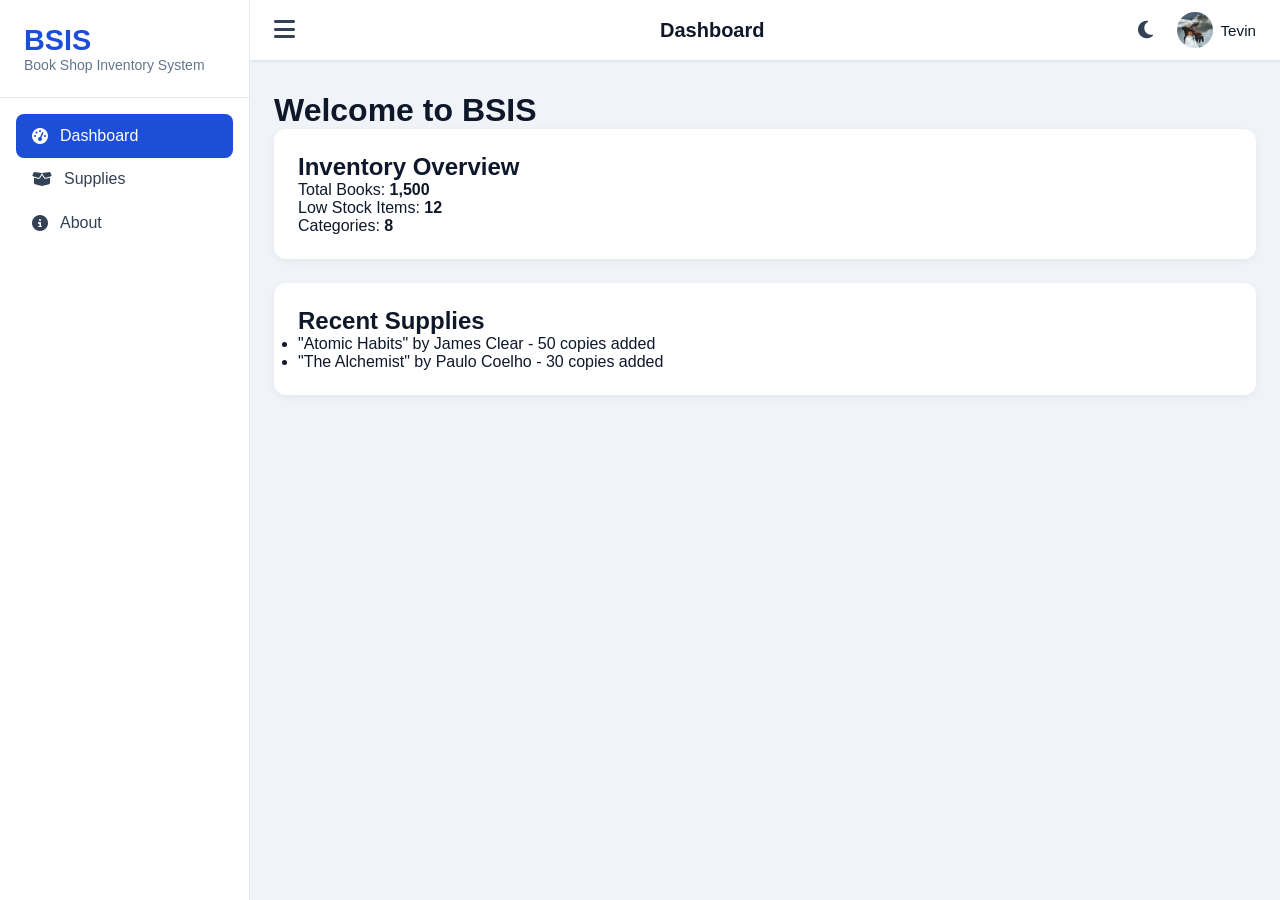
<file: index.html>
<!DOCTYPE html>
<html lang="en">
<head>
  <meta charset="UTF-8">
  <meta name="viewport" content="width=device-width, initial-scale=1.0">
  <title>BSIS - Dashboard</title>
  <link rel="stylesheet" href="style.css">
  <link rel="stylesheet" href="https://cdnjs.cloudflare.com/ajax/libs/font-awesome/6.5.0/css/all.min.css"/>
</head>
<body>

  <!-- Sidebar -->
  <aside class="sidebar" id="sidebar">
    <div class="sidebar-header">
      <h1 class="logo">BSIS</h1>
      <p class="subtitle">Book Shop Inventory System</p>
    </div>
    <nav class="sidebar-nav">
      <ul>
        <li><a href="index.html" class="active"><i class="fas fa-tachometer-alt"></i> Dashboard</a></li>
        <li><a href="supplies.html"><i class="fas fa-box-open"></i> Supplies</a></li>
        <li><a href="about.html"><i class="fas fa-info-circle"></i> About</a></li>
      </ul>
    </nav>
  </aside>

  <div class="main-wrapper">
    <!-- Topbar -->
    <header class="topbar">
      <div class="topbar-container">
        <button class="menu-toggle" id="menu-btn">
          <i class="fas fa-bars"></i>
        </button>
        <h2 class="page-title">Dashboard</h2>
        <div class="topbar-right">
          <button class="theme-toggle" id="theme-toggle">
            <i class="fas fa-moon"></i>
          </button>
          <div class="user-profile">
            <img src="images/tevin.jpg" alt="Tevin" class="avatar">
            <span>Tevin</span>
          </div>
        </div>
      </div>
    </header>

    <!-- Content -->
    <main class="content">
      <h1>Welcome to BSIS</h1>
      <div class="card">
        <h2>Inventory Overview</h2>
        <p>Total Books: <strong>1,500</strong></p>
        <p>Low Stock Items: <strong>12</strong></p>
        <p>Categories: <strong>8</strong></p>
      </div>
      <div class="card">
        <h2>Recent Supplies</h2>
        <ul>
          <li>"Atomic Habits" by James Clear - 50 copies added</li>
          <li>"The Alchemist" by Paulo Coelho - 30 copies added</li>
        </ul>
      </div>
    </main>
  </div>

  <script>
    // Mobile sidebar toggle
    document.getElementById('menu-btn').addEventListener('click', () => {
      document.getElementById('sidebar').classList.toggle('active');
    });

    // Dark mode toggle
    const themeToggle = document.getElementById('theme-toggle');
    const html = document.documentElement;
    themeToggle.addEventListener('click', () => {
      html.classList.toggle('dark');
      localStorage.setItem('theme', html.classList.contains('dark') ? 'dark' : 'light');
    });

    if (localStorage.getItem('theme') === 'dark' || window.matchMedia('(prefers-color-scheme: dark)').matches) {
      html.classList.add('dark');
    }

    // Auto-active sidebar
    document.addEventListener('DOMContentLoaded', () => {
      const current = window.location.pathname.split('/').pop() || 'index.html';
      document.querySelectorAll('.sidebar-nav a').forEach(link => {
        if (link.getAttribute('href') === current) {
          link.classList.add('active');
        }
      });
    });
  </script>
</body>
</html>
</file>
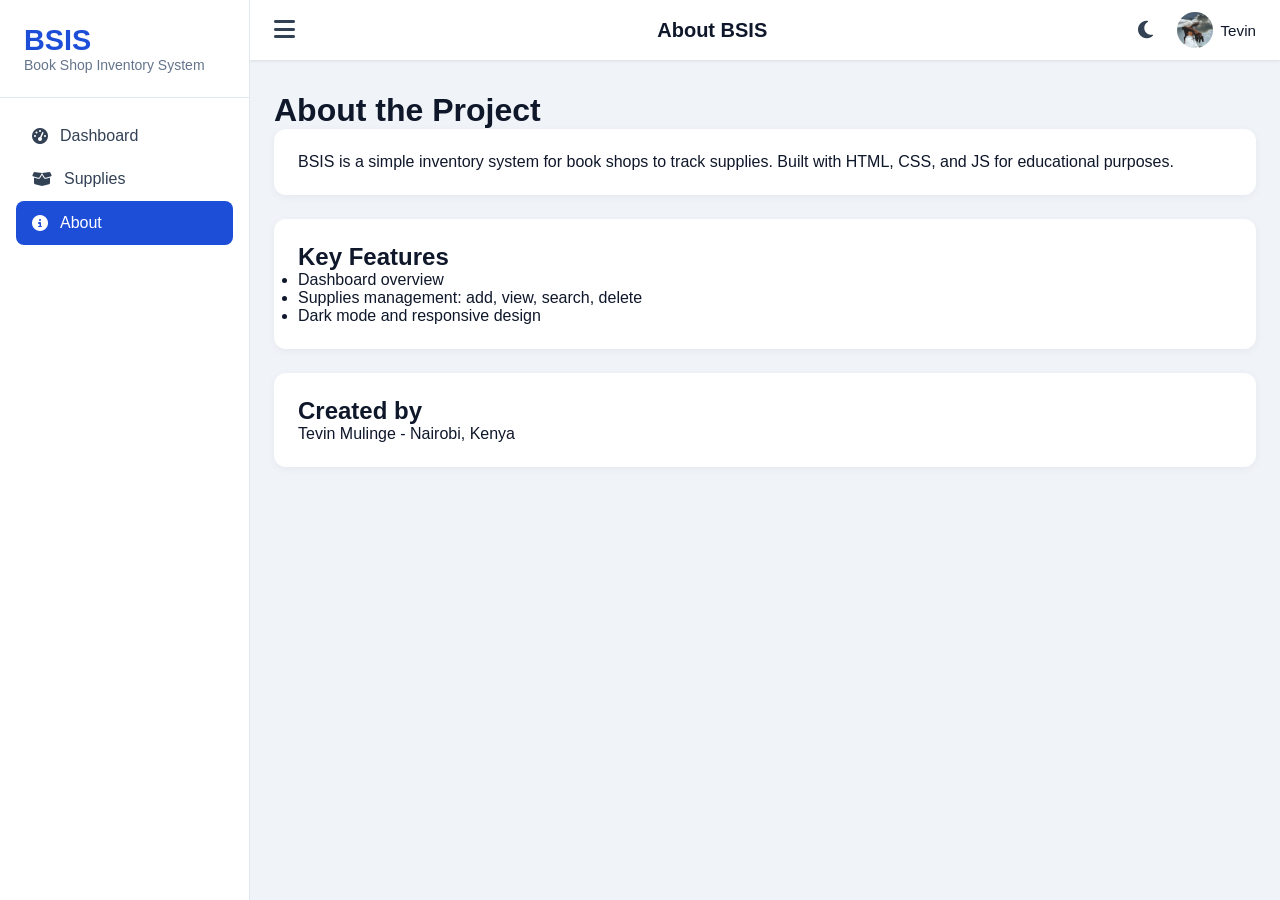
<file: about.html>
<!DOCTYPE html>
<html lang="en">
<head>
  <meta charset="UTF-8">
  <meta name="viewport" content="width=device-width, initial-scale=1.0">
  <title>BSIS - About</title>
  <link rel="stylesheet" href="style.css">
  <link rel="stylesheet" href="https://cdnjs.cloudflare.com/ajax/libs/font-awesome/6.5.0/css/all.min.css"/>
</head>
<body>

  <!-- Sidebar -->
  <aside class="sidebar" id="sidebar">
    <div class="sidebar-header">
      <h1 class="logo">BSIS</h1>
      <p class="subtitle">Book Shop Inventory System</p>
    </div>
    <nav class="sidebar-nav">
      <ul>
        <li><a href="index.html"><i class="fas fa-tachometer-alt"></i> Dashboard</a></li>
        <li><a href="supplies.html"><i class="fas fa-box-open"></i> Supplies</a></li>
        <li><a href="about.html" class="active"><i class="fas fa-info-circle"></i> About</a></li>
      </ul>
    </nav>
  </aside>

  <div class="main-wrapper">
    <!-- Topbar -->
    <header class="topbar">
      <div class="topbar-container">
        <button class="menu-toggle" id="menu-btn">
          <i class="fas fa-bars"></i>
        </button>
        <h2 class="page-title">About BSIS</h2>
        <div class="topbar-right">
          <button class="theme-toggle" id="theme-toggle">
            <i class="fas fa-moon"></i>
          </button>
          <div class="user-profile">
            <img src="images/tevin.jpg" alt="Tevin" class="avatar">
            <span>Tevin</span>
          </div>
        </div>
      </div>
    </header>

    <!-- Content -->
    <main class="content">
      <h1>About the Project</h1>
      <div class="card">
        <p>BSIS is a simple inventory system for book shops to track supplies. Built with HTML, CSS, and JS for educational purposes.</p>
      </div>
      <div class="card">
        <h2>Key Features</h2>
        <ul>
          <li>Dashboard overview</li>
          <li>Supplies management: add, view, search, delete</li>
          <li>Dark mode and responsive design</li>
        </ul>
      </div>
      <div class="card">
        <h2>Created by</h2>
        <p>Tevin Mulinge - Nairobi, Kenya</p>
      </div>
    </main>
  </div>

  <script>
    // Same JS as index.html for sidebar, dark mode, active link
    document.getElementById('menu-btn').addEventListener('click', () => {
      document.getElementById('sidebar').classList.toggle('active');
    });

    const themeToggle = document.getElementById('theme-toggle');
    const html = document.documentElement;
    themeToggle.addEventListener('click', () => {
      html.classList.toggle('dark');
      localStorage.setItem('theme', html.classList.contains('dark') ? 'dark' : 'light');
    });

    if (localStorage.getItem('theme') === 'dark' || window.matchMedia('(prefers-color-scheme: dark)').matches) {
      html.classList.add('dark');
    }

    document.addEventListener('DOMContentLoaded', () => {
      const current = window.location.pathname.split('/').pop() || 'index.html';
      document.querySelectorAll('.sidebar-nav a').forEach(link => {
        if (link.getAttribute('href') === current) {
          link.classList.add('active');
        }
      });
    });
  </script>
</body>
</html>
</file>
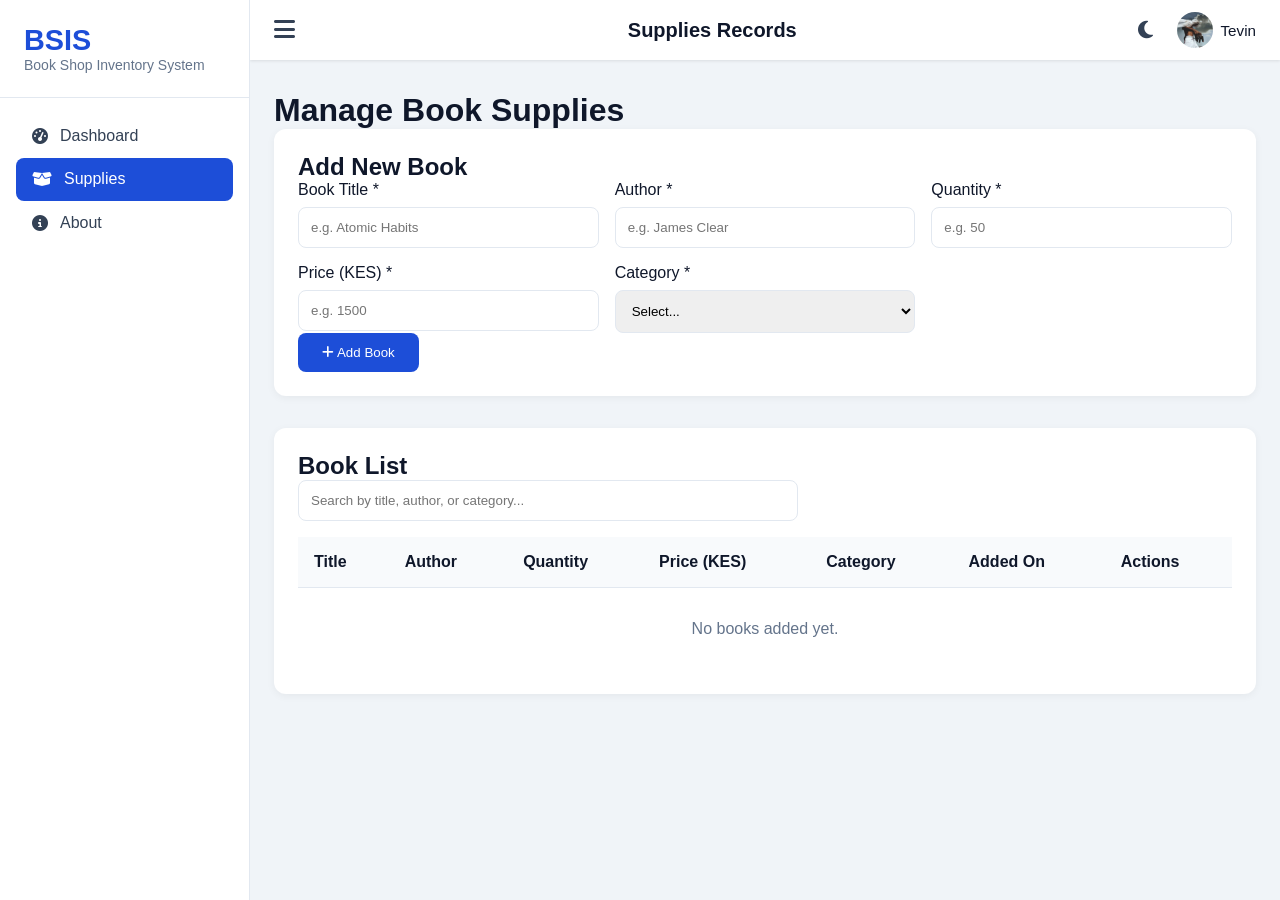
<file: supplies.html>
<!DOCTYPE html>
<html lang="en">
<head>
  <meta charset="UTF-8">
  <meta name="viewport" content="width=device-width, initial-scale=1.0">
  <title>BSIS - Supplies</title>
  <link rel="stylesheet" href="style.css">
  <link rel="stylesheet" href="https://cdnjs.cloudflare.com/ajax/libs/font-awesome/6.5.0/css/all.min.css"/>
</head>
<body>

  <!-- Sidebar -->
  <aside class="sidebar" id="sidebar">
    <div class="sidebar-header">
      <h1 class="logo">BSIS</h1>
      <p class="subtitle">Book Shop Inventory System</p>
    </div>
    <nav class="sidebar-nav">
      <ul>
        <li><a href="index.html"><i class="fas fa-tachometer-alt"></i> Dashboard</a></li>
        <li><a href="supplies.html" class="active"><i class="fas fa-box-open"></i> Supplies</a></li>
        <li><a href="about.html"><i class="fas fa-info-circle"></i> About</a></li>
      </ul>
    </nav>
  </aside>

  <div class="main-wrapper">
    <!-- Topbar -->
    <header class="topbar">
      <div class="topbar-container">
        <button class="menu-toggle" id="menu-btn">
          <i class="fas fa-bars"></i>
        </button>
        <h2 class="page-title">Supplies Records</h2>
        <div class="topbar-right">
          <button class="theme-toggle" id="theme-toggle">
            <i class="fas fa-moon"></i>
          </button>
          <div class="user-profile">
            <img src="images/tevin.jpg" alt="Tevin" class="avatar">
            <span>Tevin</span>
          </div>
        </div>
      </div>
    </header>

    <!-- Content -->
    <main class="content">
      <h1>Manage Book Supplies</h1>

      <!-- Add Supply Form -->
      <div class="form-container">
        <h2>Add New Book</h2>
        <form id="supplyForm">
          <div class="form-grid">
            <div>
              <label for="title">Book Title *</label>
              <input type="text" id="title" required placeholder="e.g. Atomic Habits">
            </div>
            <div>
              <label for="author">Author *</label>
              <input type="text" id="author" required placeholder="e.g. James Clear">
            </div>
            <div>
              <label for="quantity">Quantity *</label>
              <input type="number" id="quantity" required min="1" placeholder="e.g. 50">
            </div>
            <div>
              <label for="price">Price (KES) *</label>
              <input type="number" id="price" required min="0" step="0.01" placeholder="e.g. 1500">
            </div>
            <div>
              <label for="category">Category *</label>
              <select id="category" required>
                <option value="">Select...</option>
                <option value="Fiction">Fiction</option>
                <option value="Non-Fiction">Non-Fiction</option>
                <option value="Sci-Fi">Sci-Fi</option>
                <option value="Self-Help">Self-Help</option>
              </select>
            </div>
          </div>
          <button type="submit" class="btn-primary">
            <i class="fas fa-plus"></i> Add Book
          </button>
        </form>
      </div>

      <!-- Supplies List -->
      <div class="table-container">
        <h2>Book List</h2>
        <input type="text" id="searchInput" placeholder="Search by title, author, or category...">
        <table>
          <thead>
            <tr>
              <th>Title</th>
              <th>Author</th>
              <th>Quantity</th>
              <th>Price (KES)</th>
              <th>Category</th>
              <th>Added On</th>
              <th>Actions</th>
            </tr>
          </thead>
          <tbody id="supplyBody"></tbody>
        </table>
        <div id="noData" class="no-data">No books added yet.</div>
      </div>
    </main>
  </div>

  <!-- Custom Toast Notification -->
  <div id="toast" class="toast"></div>

  <script>
    // Sidebar, dark mode, active link (same as before)
    document.getElementById('menu-btn').addEventListener('click', () => {
      document.getElementById('sidebar').classList.toggle('active');
    });

    const themeToggle = document.getElementById('theme-toggle');
    const html = document.documentElement;
    themeToggle.addEventListener('click', () => {
      html.classList.toggle('dark');
      localStorage.setItem('theme', html.classList.contains('dark') ? 'dark' : 'light');
    });

    if (localStorage.getItem('theme') === 'dark' || window.matchMedia('(prefers-color-scheme: dark)').matches) {
      html.classList.add('dark');
    }

    document.addEventListener('DOMContentLoaded', () => {
      const current = window.location.pathname.split('/').pop() || 'index.html';
      document.querySelectorAll('.sidebar-nav a').forEach(link => {
        if (link.getAttribute('href') === current) {
          link.classList.add('active');
        }
      });
    });

    // Supplies Logic
    const form = document.getElementById('supplyForm');
    const tbody = document.getElementById('supplyBody');
    const searchInput = document.getElementById('searchInput');
    const noData = document.getElementById('noData');
    const toast = document.getElementById('toast');

    let supplies = JSON.parse(localStorage.getItem('bsis_supplies')) || [];

    function saveSupplies() {
      localStorage.setItem('bsis_supplies', JSON.stringify(supplies));
    }

    function showToast(message, type = 'success') {
      toast.textContent = message;
      toast.className = `toast ${type}`;
      toast.classList.add('show');
      setTimeout(() => toast.classList.remove('show'), 3000);
    }

    function renderSupplies(filter = '') {
      tbody.innerHTML = '';
      const filtered = supplies.filter(s => 
        s.title.toLowerCase().includes(filter.toLowerCase()) ||
        s.author.toLowerCase().includes(filter.toLowerCase()) ||
        s.category.toLowerCase().includes(filter.toLowerCase())
      );

      if (filtered.length === 0) {
        noData.style.display = 'block';
        return;
      }
      noData.style.display = 'none';

      filtered.forEach((supply, index) => {
        const tr = document.createElement('tr');
        tr.innerHTML = `
          <td>${supply.title}</td>
          <td>${supply.author}</td>
          <td>${supply.quantity}</td>
          <td>${supply.price}</td>
          <td>${supply.category}</td>
          <td>${supply.date}</td>
          <td><button class="btn-danger" onclick="deleteSupply(${index})">Delete</button></td>
        `;
        tbody.appendChild(tr);
      });
    }

    function addSupply(e) {
      e.preventDefault();
      const supply = {
        title: document.getElementById('title').value.trim(),
        author: document.getElementById('author').value.trim(),
        quantity: document.getElementById('quantity').value,
        price: document.getElementById('price').value,
        category: document.getElementById('category').value,
        date: new Date().toLocaleDateString('en-KE')
      };

      supplies.push(supply);
      saveSupplies();
      renderSupplies();
      form.reset();
      showToast('Book added successfully!');
    }

    function deleteSupply(index) {
      if (confirm('Delete this book supply?')) {
        supplies.splice(index, 1);
        saveSupplies();
        renderSupplies(searchInput.value);
        showToast('Book deleted successfully!', 'error');
      }
    }

    form.addEventListener('submit', addSupply);
    searchInput.addEventListener('input', () => renderSupplies(searchInput.value));

    renderSupplies();
  </script>
</body>
</html>
</file>
<file: style.css>
/* Unified styles.css for BSIS - Book Shop Inventory System */

* {
  margin: 0;
  padding: 0;
  box-sizing: border-box;
}

body {
  font-family: 'Segoe UI', Tahoma, Geneva, Verdana, sans-serif;
  background: #f0f4f8;
  color: #0f172a;
  min-height: 100vh;
  transition: background 0.3s, color 0.3s;
}

.dark {
  background: #0f172a;
  color: #f0f4f8;
}

/* Sidebar */
.sidebar {
  position: fixed;
  top: 0;
  left: 0;
  width: 250px;
  height: 100%;
  background: white;
  border-right: 1px solid #e2e8f0;
  transform: translateX(-100%);
  transition: transform 0.3s ease;
  z-index: 50;
}

.dark .sidebar {
  background: #1e293b;
  border-right-color: #475569;
}

.sidebar.active {
  transform: translateX(0);
}

@media (min-width: 1024px) {
  .sidebar {
    transform: translateX(0);
  }
}

.sidebar-header {
  padding: 1.5rem;
  border-bottom: 1px solid #e2e8f0;
}

.dark .sidebar-header {
  border-bottom-color: #475569;
}

.logo {
  font-size: 1.8rem;
  font-weight: bold;
  color: #1d4ed8;
}

.subtitle {
  font-size: 0.875rem;
  color: #64748b;
}

.dark .subtitle {
  color: #94a3b8;
}

.sidebar-nav ul {
  list-style: none;
  padding: 1rem;
}

.sidebar-nav a {
  display: flex;
  align-items: center;
  gap: 0.75rem;
  padding: 0.8rem 1rem;
  color: #334155;
  text-decoration: none;
  border-radius: 0.5rem;
  transition: all 0.2s;
}

.dark .sidebar-nav a {
  color: #cbd5e1;
}

.sidebar-nav a:hover {
  background: #f0f4f8;
  color: #1d4ed8;
}

.dark .sidebar-nav a:hover {
  background: #475569;
  color: #bfdbfe;
}

.sidebar-nav a.active {
  background: #1d4ed8;
  color: white;
}

/* Main Wrapper */
.main-wrapper {
  margin-left: 0;
  transition: margin-left 0.3s;
}

@media (min-width: 1024px) {
  .main-wrapper {
    margin-left: 250px;
  }
}

/* Topbar */
.topbar {
  background: white;
  box-shadow: 0 1px 3px rgba(0,0,0,0.1);
  position: sticky;
  top: 0;
  z-index: 40;
}

.dark .topbar {
  background: #1e293b;
  box-shadow: 0 1px 3px rgba(0,0,0,0.4);
}

.topbar-container {
  max-width: 1400px;
  margin: 0 auto;
  padding: 0 1.5rem;
  height: 60px;
  display: flex;
  align-items: center;
  justify-content: space-between;
}

.menu-toggle {
  background: none;
  border: none;
  font-size: 1.5rem;
  color: #334155;
  cursor: pointer;
}

.dark .menu-toggle {
  color: #cbd5e1;
}

.page-title {
  font-size: 1.25rem;
  font-weight: 600;
}

.topbar-right {
  display: flex;
  align-items: center;
  gap: 1rem;
}

.theme-toggle {
  background: none;
  border: none;
  font-size: 1.25rem;
  color: #334155;
  cursor: pointer;
  padding: 0.5rem;
  border-radius: 50%;
  transition: background 0.2s;
}

.dark .theme-toggle {
  color: #cbd5e1;
}

.theme-toggle:hover {
  background: #f0f4f8;
}

.dark .theme-toggle:hover {
  background: #475569;
}

.avatar {
  width: 36px;
  height: 36px;
  border-radius: 50%;
  object-fit: cover;
}

.user-profile {
  display: flex;
  align-items: center;
  gap: 0.5rem;
  font-size: 0.95rem;
}

/* Content */
.content {
  max-width: 1400px;
  margin: 2rem auto;
  padding: 0 1.5rem;
}

.card {
  background: white;
  border-radius: 0.75rem;
  padding: 1.5rem;
  box-shadow: 0 2px 8px rgba(0,0,0,0.05);
  margin-bottom: 1.5rem;
}

.dark .card {
  background: #1e293b;
  box-shadow: 0 2px 8px rgba(0,0,0,0.3);
}

/* Supplies Page Specific */
.form-container, .table-container {
  background: white;
  border-radius: 0.75rem;
  padding: 1.5rem;
  box-shadow: 0 2px 8px rgba(0,0,0,0.05);
  margin-bottom: 2rem;
}

.dark .form-container, .dark .table-container {
  background: #1e293b;
}

.form-grid {
  display: grid;
  grid-template-columns: repeat(auto-fit, minmax(250px, 1fr));
  gap: 1rem;
}

label {
  display: block;
  margin-bottom: 0.5rem;
  font-weight: 500;
}

input, select {
  width: 100%;
  padding: 0.75rem;
  border: 1px solid #e2e8f0;
  border-radius: 0.5rem;
  transition: border-color 0.2s;
}

input:focus, select:focus {
  border-color: #1d4ed8;
}

.dark input, .dark select {
  background: #334155;
  color: white;
  border-color: #475569;
}

.btn-primary {
  background: #1d4ed8;
  color: white;
  border: none;
  padding: 0.75rem 1.5rem;
  border-radius: 0.5rem;
  cursor: pointer;
  transition: background 0.2s;
  font-weight: 500;
}

.btn-primary:hover {
  background: #1e40af;
}

.btn-danger {
  background: #ef4444;
  color: white;
  border: none;
  padding: 0.5rem 1rem;
  border-radius: 0.5rem;
  cursor: pointer;
  transition: background 0.2s;
}

.btn-danger:hover {
  background: #dc2626;
}

#searchInput {
  width: 100%;
  max-width: 500px;
  padding: 0.75rem;
  border: 1px solid #e2e8f0;
  border-radius: 0.5rem;
  margin-bottom: 1rem;
}

.dark #searchInput {
  background: #334155;
  color: white;
  border-color: #475569;
}

.table-container table {
  width: 100%;
  border-collapse: collapse;
}

.table-container th, .table-container td {
  padding: 1rem;
  text-align: left;
  border-bottom: 1px solid #e2e8f0;
}

.dark .table-container th, .dark .table-container td {
  border-bottom-color: #475569;
}

.table-container th {
  background: #f8fafc;
  font-weight: 600;
}

.dark .table-container th {
  background: #334155;
}

.no-data {
  text-align: center;
  padding: 2rem;
  color: #64748b;
}

.dark .no-data {
  color: #94a3b8;
}

/* Custom Notification Toast (pop-down) */
.toast {
  position: fixed;
  top: -100%;
  left: 50%;
  transform: translateX(-50%);
  background: #22c55e;
  color: white;
  padding: 1rem 2rem;
  border-radius: 0.5rem;
  box-shadow: 0 4px 12px rgba(0,0,0,0.1);
  transition: top 0.3s ease;
  z-index: 1000;
}

.toast.error {
  background: #ef4444;
}

.toast.show {
  top: 20px;
}
</file>
